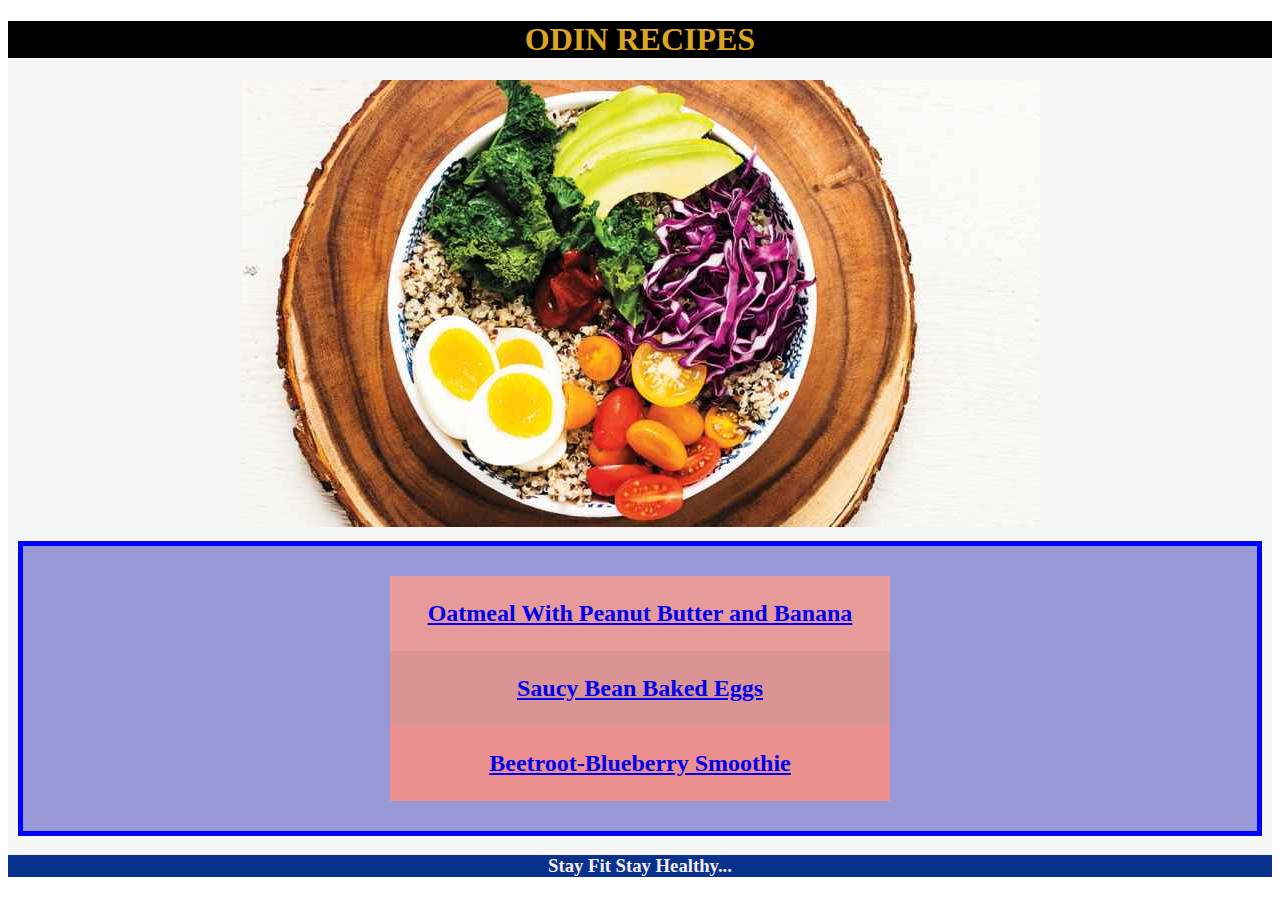
<file: index.html>
<!DOCTYPE html>
<html lang="en">
    <head>
        <link rel="stylesheet" href="style.css">
        <title>Odin Recipes</title>
        <meta charset="utf-8">
    </head>
    <body>
        <div id="container">
            <div id="header">
        <h1>ODIN RECIPES</h1></div>
        <div class="image">
        <img src="healthy.jpg" alt="healthybowl"></div>
        <div class="content">
            <div class="list1">
            <h2><p><a href="recipes/oatmeal.html">Oatmeal With Peanut Butter and Banana</a></p></h2></div>
            <div class="list2">
            <h2><p><a href="recipes/saucybean_bakedeggs.html">Saucy Bean Baked Eggs</a></p></h2></div>
            <div class="list3">
            <h2><p><a href="recipes/beetroot_blueberrysmoothie.html">Beetroot-Blueberry Smoothie</a></p></h2></div>
        </div>
        <div id="footer">
        <h3>Stay Fit Stay Healthy...</h3></div>
    </body>
</html>
</file>
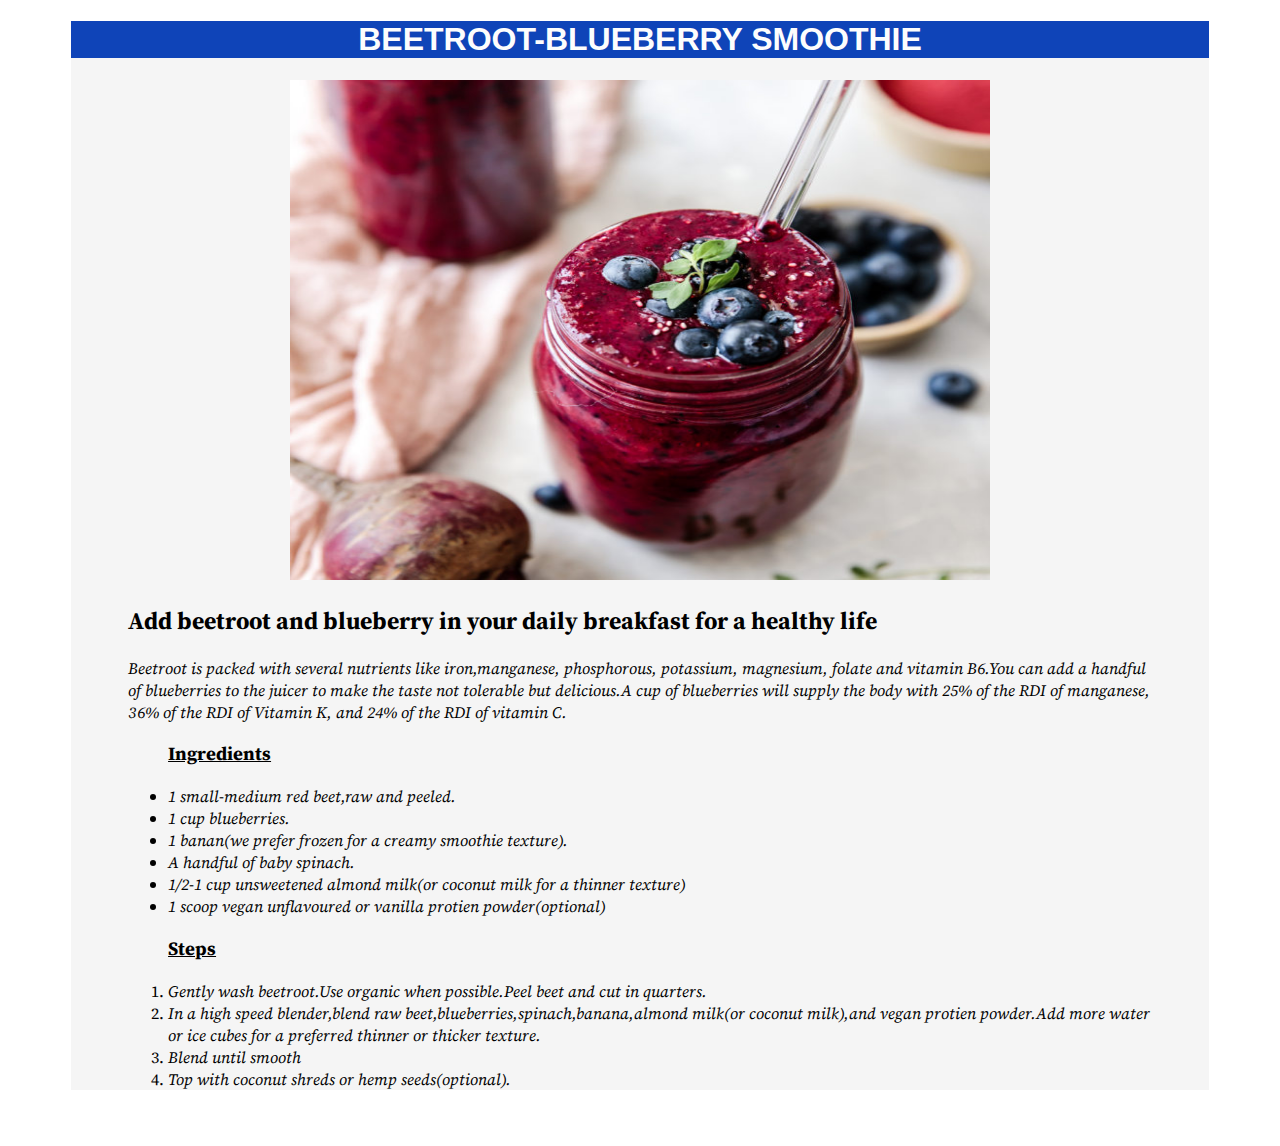
<file: recipes/beetroot_blueberrysmoothie.html>
<!DOCTYPE html>
<html lang="en">
    <head>
        <title>Beetroot-Blueberry Smoothie</title>
        <meta charset="utf-8">
        <link rel="stylesheet" href="styles.css">
        <link href="<link rel="preconnect" href="https://fonts.googleapis.com">
        <link rel="preconnect" href="https://fonts.gstatic.com" crossorigin>
        <link href="https://fonts.googleapis.com/css2?family=Source+Serif+Pro&display=swap" rel="stylesheet">
    </head>
    <body>
        <div id="container">
        <div id="header">
        <h1>BEETROOT-BLUEBERRY SMOOTHIE</h1></div>
        <div class="image">
        <img src="beetroot-blueberrysmoothie.jpg" width="700" height="500"></div>
        <div class="paragraph">
        <p>
            <h2>Add beetroot and blueberry in your daily breakfast for a healthy life</h2>
        </p>
        <p><em>Beetroot is packed with several nutrients like iron,manganese, phosphorous, potassium, magnesium, folate and vitamin B6.You can add a handful of blueberries to the juicer to make the taste not tolerable but delicious.A cup of blueberries will supply the body with 25% of the RDI of manganese, 36% of the RDI of Vitamin K, and 24% of the RDI of vitamin C.</em></p>
        <ul><h3><u>Ingredients</u></h3>
            <li><em>1 small-medium red beet,raw and peeled.</em></li>
            <li><em>1 cup blueberries.</em></li>
            <li><em>1 banan(we prefer frozen for a creamy smoothie texture).</em></li>
            <li><em>A handful of baby spinach.</em></li>
            <li><em>1/2-1 cup unsweetened almond milk(or coconut milk for a thinner texture)</em></li>
            <li><em>1 scoop vegan unflavoured or vanilla protien powder(optional)</em></li>
        </ul>
        <ol><h3><u>Steps</u></h3>
            <li><em>Gently wash beetroot.Use organic when possible.Peel beet and cut in quarters.</em></li>
            <li><em>In a high speed blender,blend raw beet,blueberries,spinach,banana,almond milk(or coconut milk),and vegan protien powder.Add more water or ice cubes for a preferred thinner or thicker texture.</em></li>
            <li><em>Blend until smooth</em></li>
            <li><em>Top with coconut shreds or hemp seeds(optional).</em></li>
        
        </ol></div>
        


    </body>
</html>
</file>
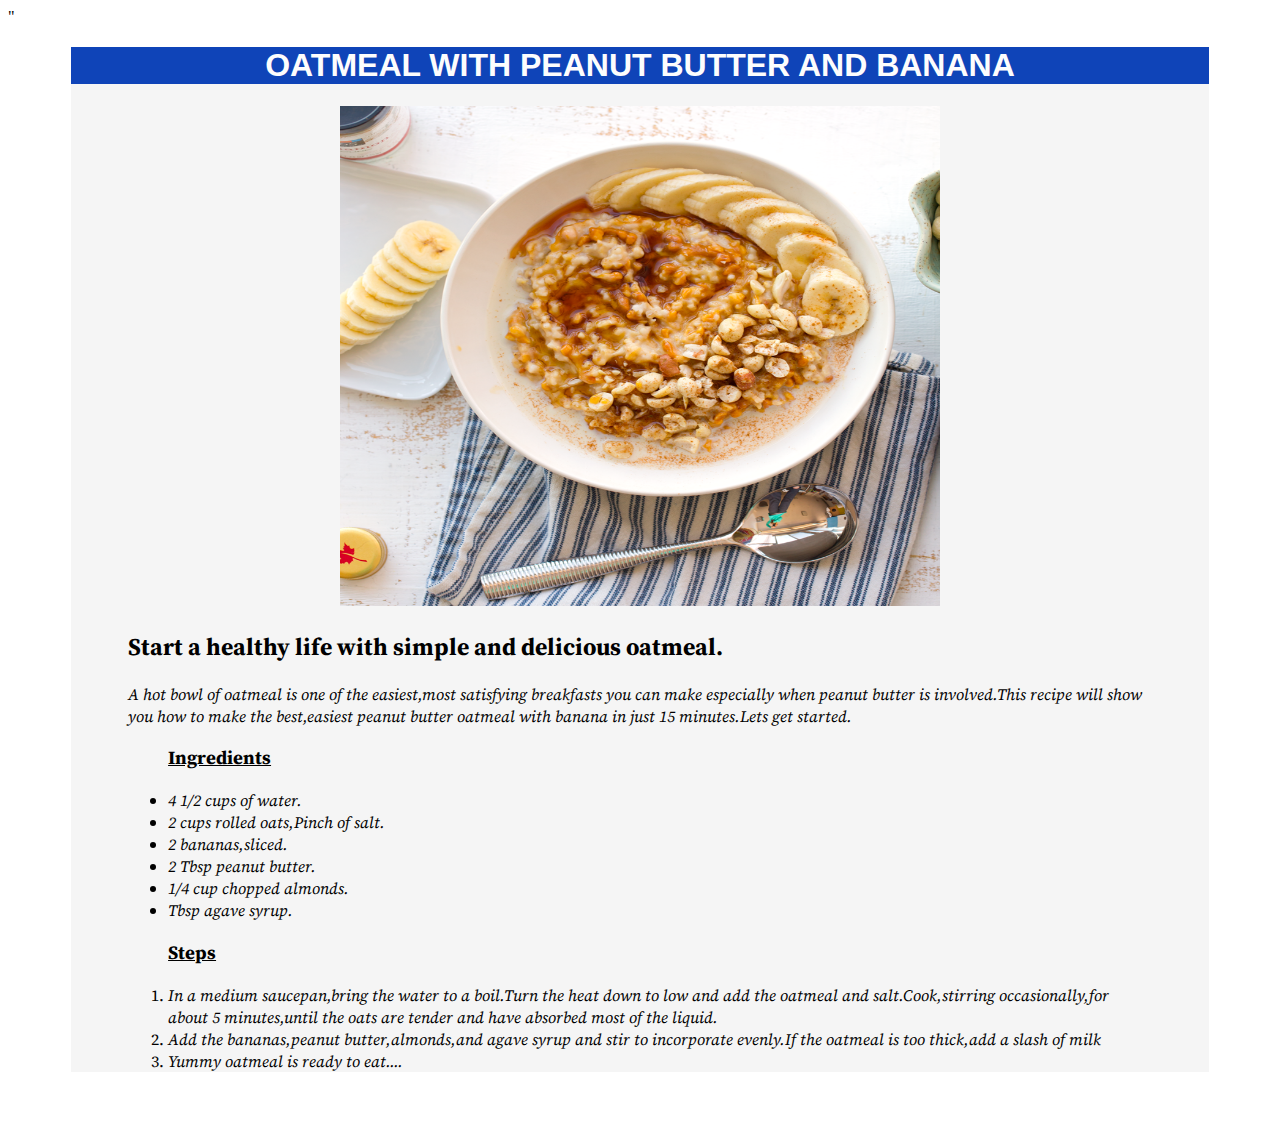
<file: recipes/oatmeal.html>
<!DOCTYPE html>
<html lang="en">
    <head>
        <title>Healthy Oatmeal</title>
        <meta charset="utf-8">
        <link rel="stylesheet" href="styles.css">
        <link href="<link rel="preconnect" href="https://fonts.googleapis.com">
        <link rel="preconnect" href="https://fonts.gstatic.com" crossorigin>
        <link href="https://fonts.googleapis.com/css2?family=Source+Serif+Pro&display=swap" rel="stylesheet">"
    </head>
    <body>
        <div id="container">
            <div id="header">
        <h1>OATMEAL WITH PEANUT BUTTER AND BANANA</h1></div>
        <div class="image">
        <img src="oatmeal.png" width="600" height="500"></div>
        <div class="paragraph">
        <p>
            <h2>Start a healthy life with simple and delicious oatmeal.</h2>
        </p>
        <p>
            <em>A hot bowl of oatmeal is one of the easiest,most satisfying breakfasts you can make especially when peanut butter is involved.This recipe will show you how to make the best,easiest peanut butter oatmeal with banana in just 15 minutes.Lets get started.</em>
         </p>
         
           <ul><h3><u>Ingredients</u></h3>
                <li><em>4 1/2 cups of water.</em></li>
                <li><em>2 cups rolled oats,Pinch of salt.</em></li>
                <li><em>2 bananas,sliced.</em></li>
                <li><em>2 Tbsp peanut butter.</em></li>
                <li><em>1/4 cup chopped almonds.</em></li>
                <li><em>Tbsp agave syrup.</em></li>
            </ul>
            <ol><h3><u>Steps</u></h3>
                <li><em>In a medium saucepan,bring the water to a boil.Turn the heat down to low and add the oatmeal and salt.Cook,stirring occasionally,for about 5 minutes,until the oats are tender and have absorbed most of the liquid.</em></li>
                <li><em>Add the bananas,peanut butter,almonds,and agave syrup and stir to incorporate evenly.If the oatmeal is too thick,add a slash of milk</em></li>
                <li><em>Yummy oatmeal is ready to eat....</em></li>
            </ol></div>
    </body>
</html>
</file>
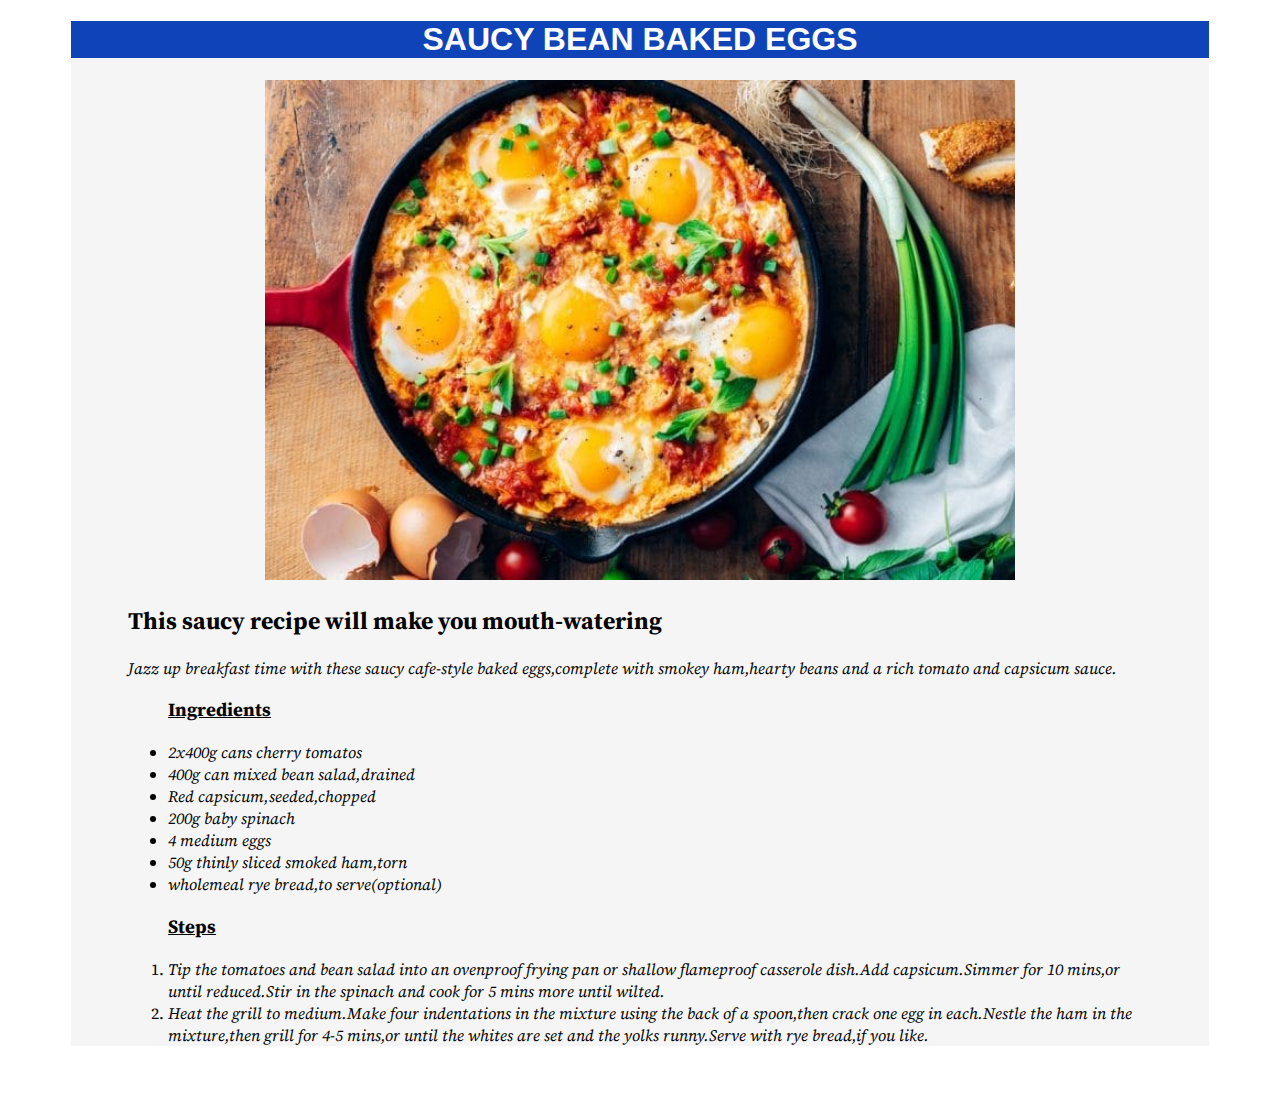
<file: recipes/saucybean_bakedeggs.html>
<!DOCTYPE html>
<html lang="en">
    <head>
        <title>Saucy bean baked eggs</title>
        <meta charset="utf-8">
        <link rel="stylesheet" href="styles.css">
        <link rel="preconnect" href="https://fonts.googleapis.com">
        <link rel="preconnect" href="https://fonts.gstatic.com" crossorigin>
        <link href="https://fonts.googleapis.com/css2?family=Source+Serif+Pro&display=swap" rel="stylesheet">
    </head>
    <body>
        <div id="container">
            <div id="header">
        <h1>SAUCY BEAN BAKED EGGS</h1></div>
        <div class="image">
        <img src="saucybeanbakedeggs.jpg" width="750" height="500" alt="saucy bean baked eggs"></div>
        <div class="paragraph">
        <p><h2>This saucy recipe will make you mouth-watering</h2></p>
        <p><em>Jazz up breakfast time with these saucy cafe-style baked eggs,complete with smokey ham,hearty beans and a rich tomato and capsicum sauce.</em></p>
        <ul><h3><u>Ingredients</u></h3>
            <li><em>2x400g cans cherry tomatos</em></li>
            <li><em>400g can mixed bean salad,drained</em></li>
            <li><em>Red capsicum,seeded,chopped</em></li>
            <li><em>200g baby spinach</em></li>
            <li><em>4 medium eggs</em></li>
            <li><em>50g thinly sliced smoked ham,torn</em></li>
            <li><em>wholemeal rye bread,to serve(optional)</em></li>
        </ul>
        <ol><h3><u>Steps</u></h3>
            <li><em>Tip the tomatoes and bean salad into an ovenproof frying pan or shallow flameproof casserole dish.Add capsicum.Simmer for 10 mins,or until reduced.Stir in the spinach and cook for 5 mins more until wilted.</em></li>
            <li><em>Heat the grill to medium.Make four indentations in the mixture using the back of a spoon,then crack one egg in each.Nestle the ham in the mixture,then grill for 4-5 mins,or until the whites are set and the yolks runny.Serve with rye bread,if you like.</em></li>
        </ol></div>
        
        
       
    </body>
</html>
</file>
<file: style.css>
#header {
    color: goldenrod;
    background-color: black;
    text-align: center;
}
#container {
    background-color: whitesmoke;
    width: auto;
    margin-left: auto;
    margin-right: auto;
}
.image {
    width: auto;
    height: auto;
    text-align: center;
}
.content {
    background-color: rgb(152, 152, 214);
    display: flex;
    margin: 10px;
    padding: 30px;
    flex-direction: column;
    align-items: center;
    border: solid 5px blue;
    
}
.list1 {
    background-color: rgb(231, 154, 154);
    width: 500px;
    text-align: center;
    border-color: blueviolet;

}
.list2 { 
    background-color: rgb(218, 148, 148);
    width: 500px;
    text-align: center;
    border-color: blueviolet;
}
.list3 {
    background-color: rgb(235, 143, 143);
    width: 500px;
    text-align: center;
    border-color: blueviolet;
}
#footer {
    color: #f5eded;
    background-color: rgb(8, 50, 141);
    text-align: center;
}
</file>
<file: recipes/styles.css>
#container {
    background-color: whitesmoke;
    width: auto;
    margin-left: 5%;
    margin-right: 5%;
}
#header {
    background-color: rgb(15, 68, 184);
    color: rgb(253, 253, 253);
    text-align: center;
    font-family: 'Segoe UI', Tahoma, Geneva, Verdana, sans-serif, 'Times New Roman', Times, serif;
}
.image {
    text-align: center;
}
.paragraph {
    font-family: 'Source Serif Pro', serif;
    margin-left: 5%;
    margin-right: 5%;
    margin-bottom: 5%;
}
</file>
